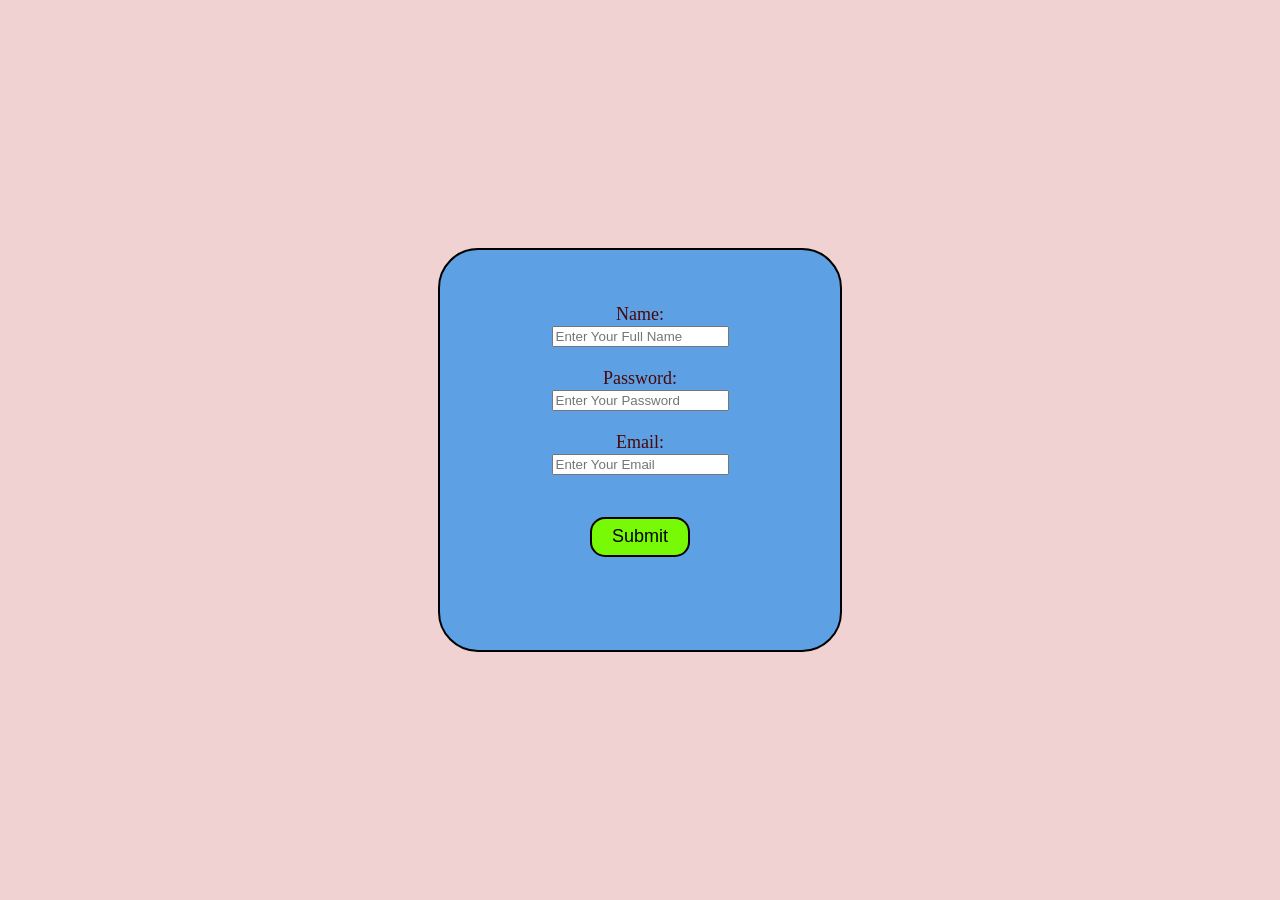
<file: form_js/index.html>
<!DOCTYPE html>
<html lang="en">
<head>
    <meta charset="UTF-8">
    <meta name="viewport" content="width=device-width, initial-scale=1.0">
    <title>Document</title>
    <link rel="stylesheet" href="style.css">
</head>
<body>
    <div>
        <form onsubmit="return submitForm()"  class="form">
            <label for="name">Name:</label>
            <br>
            <input 
                type="text" 
                id="name" 
                placeholder="Enter Your Full Name"
            >
            <br>
            <span id="msg1"></span>
            <br>

            <label for="password">Password:</label>
            <br>    
            <input 
                type="password" 
                id="password"
                placeholder="Enter Your Password" 
                
            >
            <br>
            <span id="msg2"></span>
            <br>

            <label for="email">Email:</label>
            <br>    
            <input 
                type="email" 
                id="email"
                placeholder="Enter Your Email" 
                
            >
            <br>
            <span id="msg3"></span>
            <br><br>

            <input 
                type="submit"
                id="btn"
            >
        </form>
    </div>
</body>
<script src="script.js"></script>
</html>
</file>
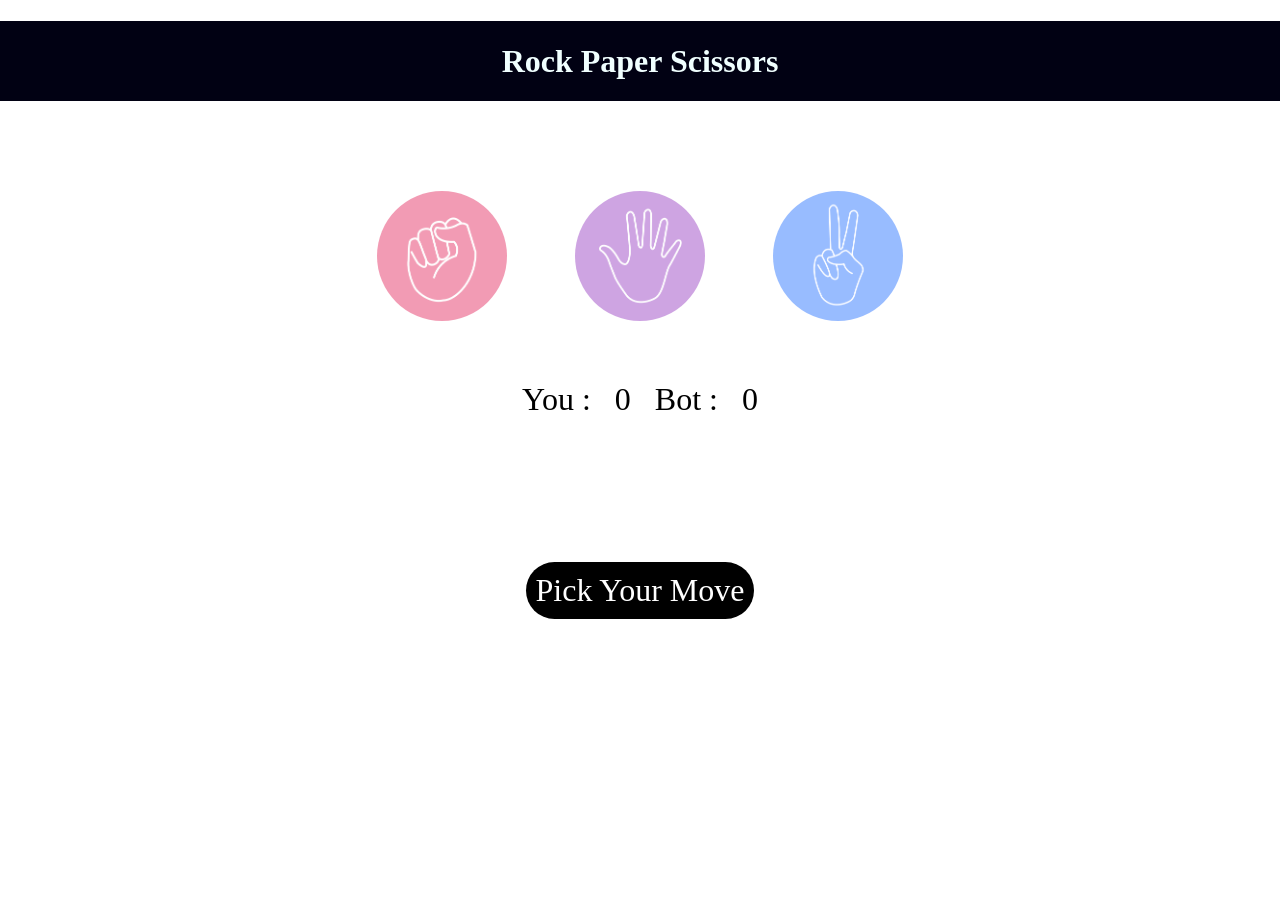
<file: RPS_GAME/index.html>
<!DOCTYPE html>
<html lang="en">
<head>
    <meta charset="UTF-8">
    <meta name="viewport" content="width=device-width, initial-scale=1.0">
    <title>Rock Paper Scissors Game</title>
    <link rel="stylesheet" href="style.css">
</head>
<body>
    <h1>Rock Paper Scissors</h1>
    <div class="choices">
        <div class="choice" id="rock">
            <img src="./images/rock.png" alt="Rock">
        </div>
        <div class="choice" id="paper">
            <img src="./images/paper.png" alt="Paper">
        </div>
        <div class="choice" id="scissors">
            <img src="./images/scissors.png" alt="Scissors">
        </div>
    </div>
    <br>
    
    <div class="score-board">
        <p>You :</p>
        <p class="your-score">0</p>
        
        <p>Bot :</p>
        <p class="bot-score">0</p>
        
    </div>

    <div class="msg-container">
        <p id="msg">Pick Your Move</p>
    </div>

    <div id="celebration">
        🎉 🥳 🎊 🏆 🎉 🥳 
    </div>
</body>
<script src="app.js"></script>
</html>
</file>
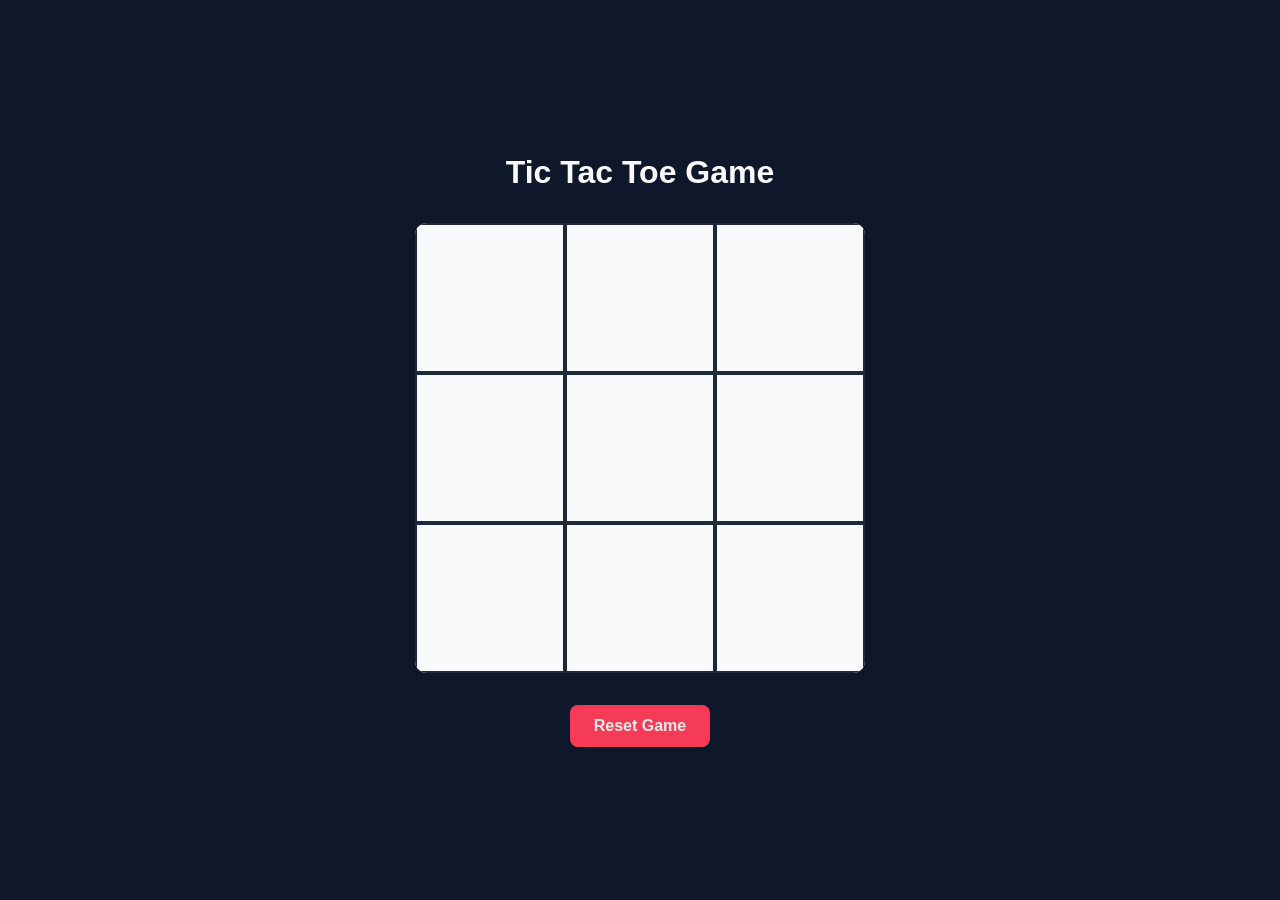
<file: Tic_Tac_Toe_Game/index.html>
<!DOCTYPE html>
<html lang="en">
<head>
    <meta charset="UTF-8">
    <meta name="viewport" content="width=device-width, initial-scale=1.0">
    <title>Tic-Tac-Toe-Game</title>
<link rel="stylesheet" href="style.css">
</head>

<body>
    <div class="msg-container hide">
        <p id="msg">Winner</p>
        <button id="new-btn">New Game</button>
    </div>
    <main>
        <div class="container">
            <h2>Tic Tac Toe Game</h2>
            <div class="game-board">
                <button class="cell"></button>
                <button class="cell"></button>
                <button class="cell"></button>
                <button class="cell"></button>
                <button class="cell"></button>
                <button class="cell"></button>
                <button class="cell"></button>
                <button class="cell"></button>
                <button class="cell"></button>
            </div>
        </div>

        <button id="reset-btn">Reset Game</button>
    </main>
    <script src="app.js"></script>
</body>
</html>
</file>
<file: form_js/style.css>
body{
    margin: 0;
    min-height: 100vh;
    display: flex;
    justify-content: center;
    align-items: center;
    background-color: rgb(241, 210, 210);
}

span {
    color: rgb(180, 14, 42);
}

div {
    height: 400px;
    width: 400px;
    font-size: large;
    color: rgb(74, 8, 8);
    background-color: rgb(93, 160, 227);
    border: 2px solid black;
    border-radius: 40px;
    display: flex;
    justify-content: center;
    align-items: center;
    text-align: center;

}

.form {
    margin-bottom: 40px;
}

#btn {
    height: 40px;
    width: 100px;
    font-size: large;
    background-color: rgb(120, 250, 6);
    border: 2px solid black;
    border-radius: 15px;
}
</file>
<file: RPS_GAME/style.css>
body {
    margin: 0;
    padding: 0;
    text-align: center;
}

h1 {
    height: 5rem;
    line-height: 5rem;
    background-color: rgb(1, 1, 19);
    color: azure;
}

.choice {
    opacity: 0.8;
    height: 150px;
    width: 150px;
    border-radius: 50%;

    display: flex;
    justify-content: center;
    align-items: center;

    transition: 0.2s;
}

.choice:hover {
    cursor: pointer;
    opacity: 1;
    background-color: rgb(163, 237, 124);
    border: 4px solid black;
    transform: scale(1.05);
}

img {
    height: 130px;
    width: 130px;
    object-fit: cover;
    border-radius: 50%;
}

/* img:hover {
    border: 4px solid black;
} */

.choices {
    display: flex;
    justify-content: center;
    align-items: center;
    gap: 3rem;
    margin-top: 5rem;
}

.score-board {
    display: flex;
    justify-content: center;
    align-items: center;
    gap: 1.5rem;
    font-size: 2rem;
}

.msg-container {
    margin: 5rem 0rem;
}

#msg {
    padding: 10px;
    font-size: 2rem;
    color: white;
    background-color: black;
    display: inline-block;
    border-radius: 2rem;
}

#celebration {
    position: fixed;
    top: 0;
    left: 0;
    width: 100%;
    height: 100%;

    display: none;
    justify-content: center;
    align-items: center;

    font-size: 4rem;
    z-index: 1000;

    pointer-events: none;
}

.win {
    background-color: green !important;
}

.loss {
    background-color: red !important;
}
</file>
<file: Tic_Tac_Toe_Game/style.css>
* {
    margin: 0;
    padding: 0;
    box-sizing: border-box;
}

body {
    min-height: 100vh;

    display: flex;
    justify-content: center;
    align-items: center;

    background-color: #0f172a;
    font-family: Arial, sans-serif;
}

.msg-container {
    position: fixed;
    inset: 0;

    display: flex;
    flex-direction: column;
    justify-content: center;
    align-items: center;

    gap: 1.5rem;

    background-color: rgba(15, 23, 42, 0.9);
}

#msg {
    color: white;
    font-size: 2.5rem;
    font-weight: bold;
}

#new-btn {
    padding: 0.8rem 1.5rem;

    border: none;
    border-radius: 8px;

    background-color: #3bf67d;
    color: white;

    font-size: 1rem;
    font-weight: 600;

    cursor: pointer;
}

#new-btn:hover {
    background-color: #2563eb;
}

.hide {
    display: none;
}

main {
    display: flex;
    flex-direction: column;
    align-items: center;
}

.container {
    text-align: center;
}

h2 {
    color: #f8fafc;
    font-size: 2rem;
    margin-bottom: 2rem;
}

.game-board {
    height: 450px;
    width: 450px;

    display: grid;
    grid-template-columns: repeat(3, 1fr);
    grid-template-rows: repeat(3, 1fr);

    background-color: #1e293b;
    border-radius: 12px;
    overflow: hidden;
}

.cell {
    background-color: #f8fafc;
    border: 2px solid #1e293b;

    cursor: pointer;

    font-size: 4rem;
    font-weight: bold;
    color: #0f172a;

    transition: background-color 0.2s ease;
}

.cell:hover {
    background-color: #e2e8f0;
}

#reset-btn {
    margin-top: 2rem;

    padding: 0.75rem 1.5rem;

    border: none;
    border-radius: 8px;

    background-color: #f63b57;
    color: rgb(238, 235, 235);

    font-size: 1rem;
    font-weight: 600;

    cursor: pointer;

    transition: background-color 0.2s ease,
                transform 0.2s ease;
}

#reset-btn:hover {
    background-color: #eb8125;
    transform: translateY(-2px);
}

#reset-btn:active {
    transform: translateY(0);
}

.player-O {
    color: #845ec2;
}

.player-X {
    color: #4d8076;
}
</file>
